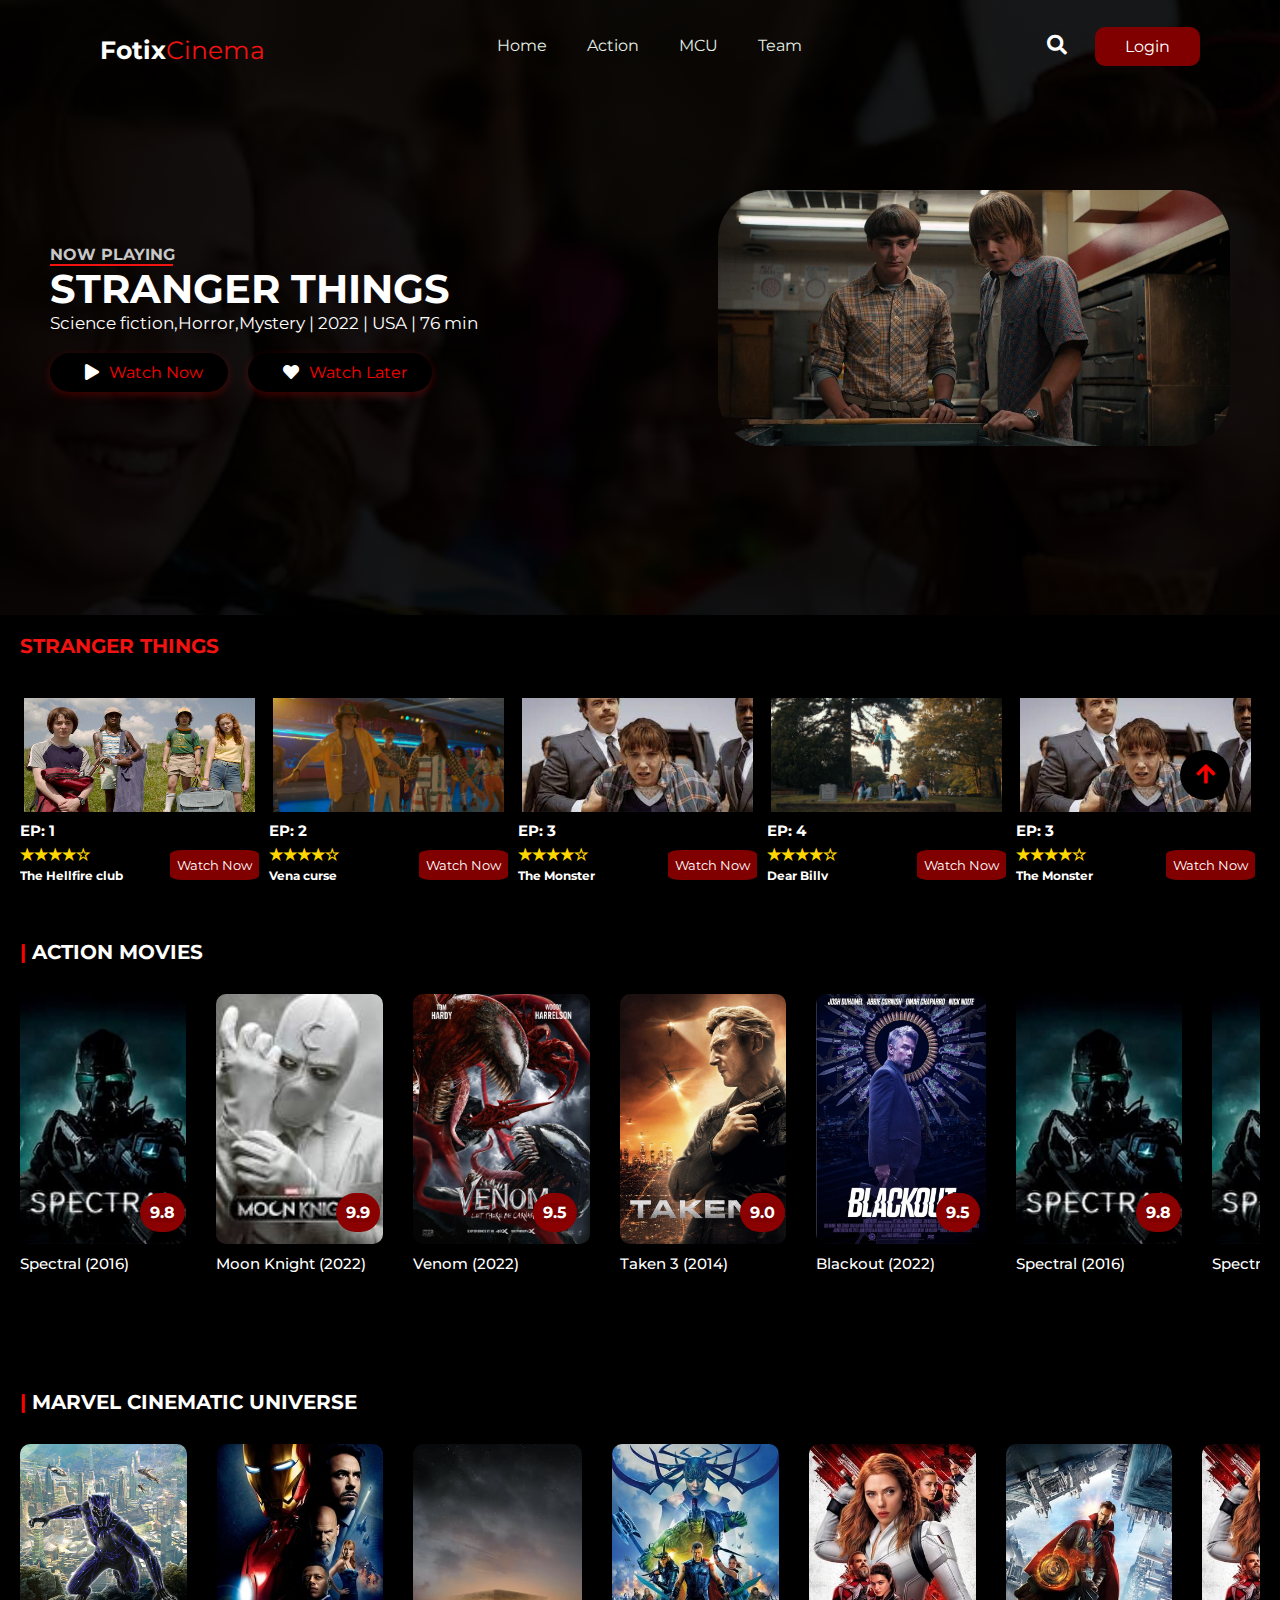
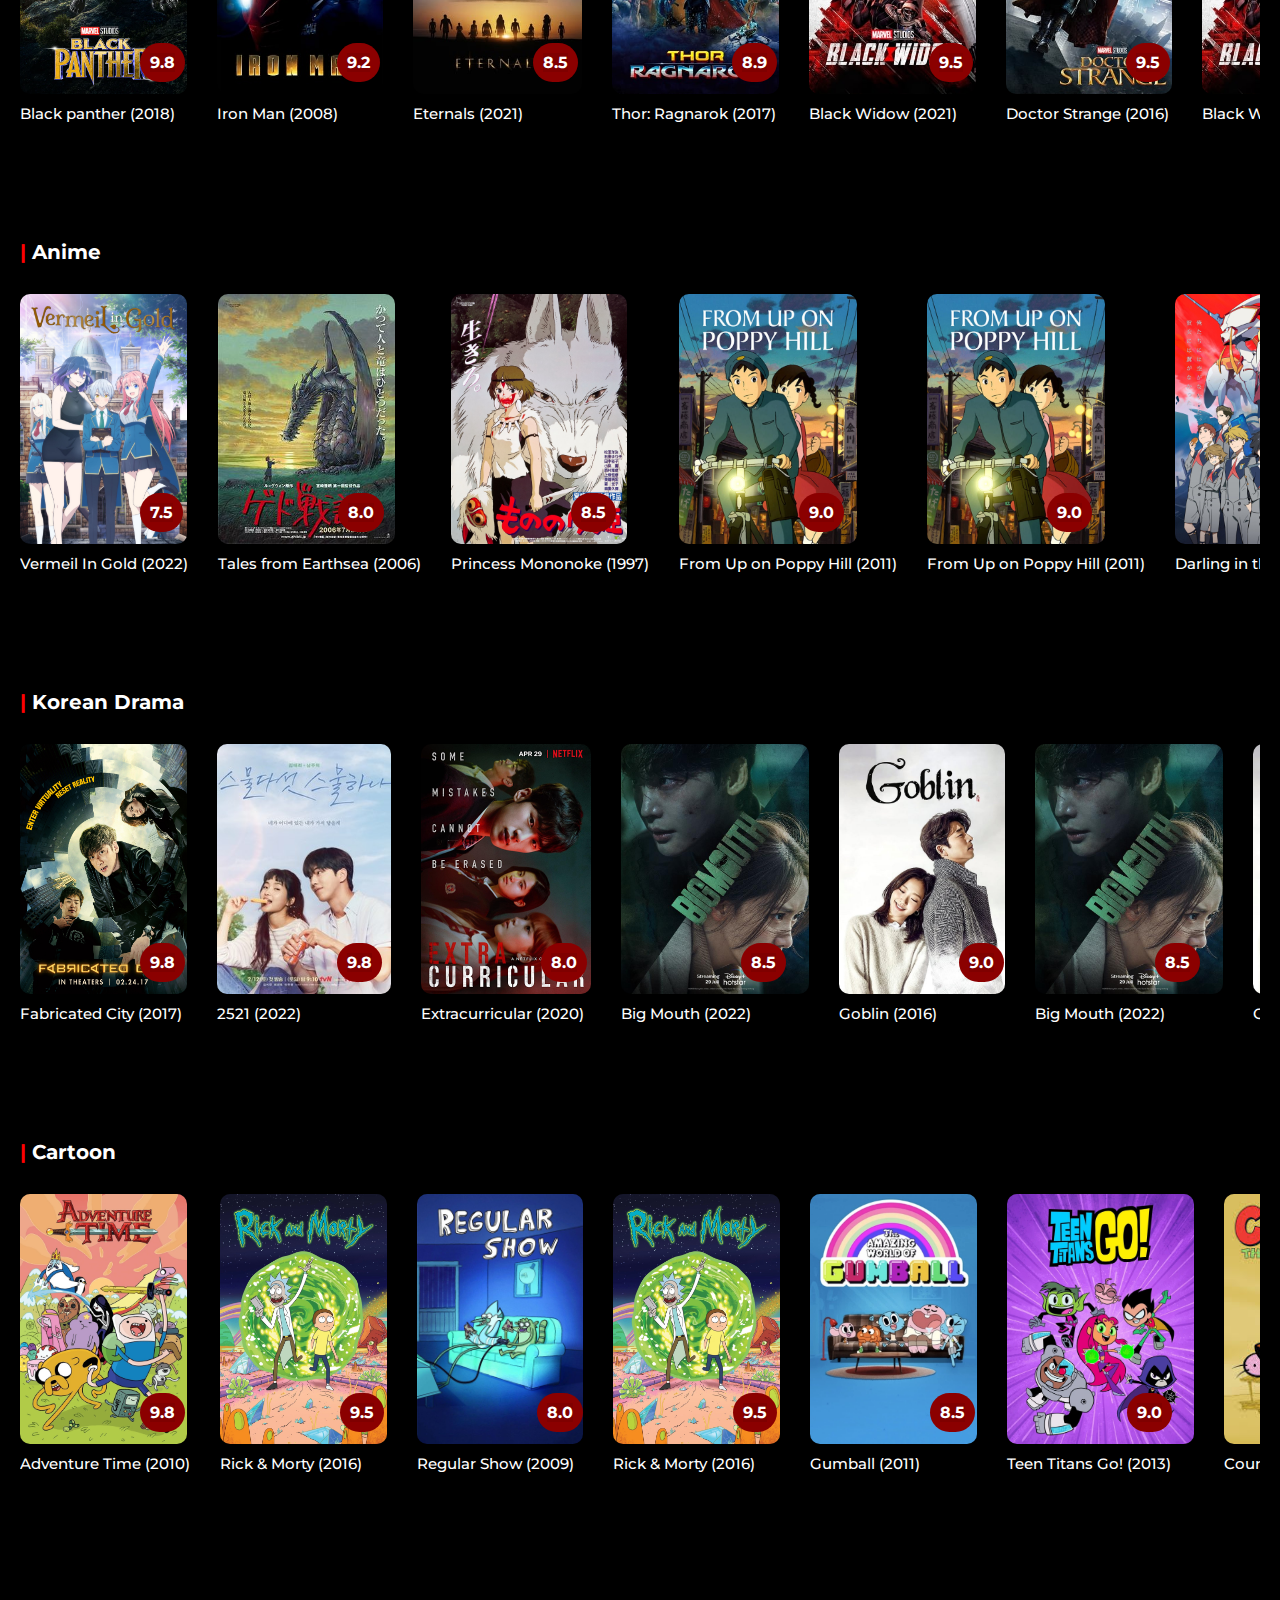
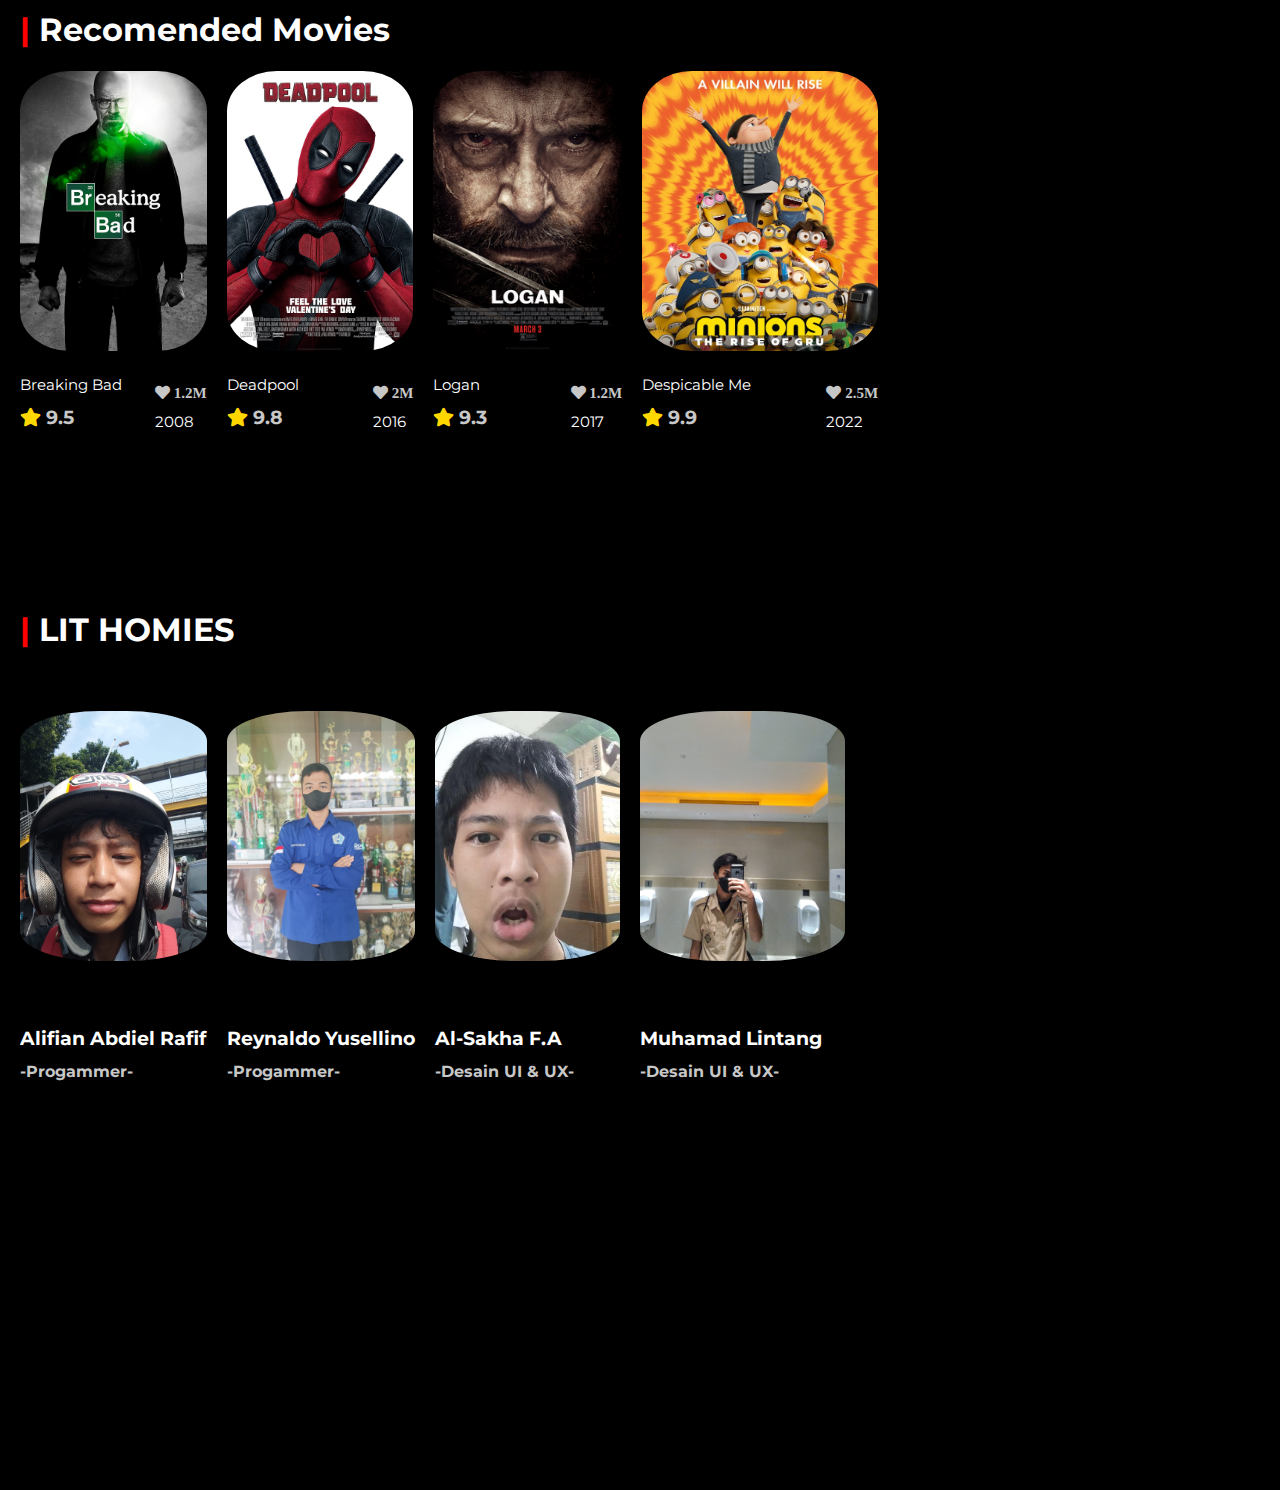
<file: index.html>
<!DOCTYPE html>
<html lang="en">

<head>
    <meta charset="UTF-8">
    <meta http-equiv="X-UA-Compatible" content="IE=edge">
    <meta name="viewport" content="width=device-width, initial-scale=1.0">
    <link rel="stylesheet" href="https://cdnjs.cloudflare.com/ajax/libs/font-awesome/5.15.3/css/all.min.css">
    <link rel="icon" href="images/logo/e.png">
    <link href="https://unpkg.com/aos@2.3.1/dist/aos.css" rel="stylesheet">
    <link rel="stylesheet" href="./css/film.css">
    <link rel="stylesheet" href="./css/responsif.css">
    <title>Fotix Cinema</title>
</head>

<body>
    <!--Header section-->
    <header>
        <div class="logo" id="ayo">
            <h3><span>Fotix</span>Cinema</h3>
        </div>
        <div class="nav nav-biasa">
            <ul>
                <li><a href="">Home</a></li>
                <li><a href="#hollywood">Action</a></li>
                <li><a href="#tollywood">MCU</a></li>
                <li><a href="#us">Team</a></li>
            </ul>
        </div>
        <div class="nav nav-responsive" id="small_menu">
            <ul>
                <li><a href="">Home</a></li>
                <li><a href="#hollywood">Action</a></li>
                <li><a href="#tollywood">MCU</a></li>
                <li><a href="#us">Team</a></li>
                <li><a href="login.html" class="login-responsive">Login</a></li>
            </ul>
        </div>
        <button class="hamburger" id="hamburger">
            <i class="fas fa-bars"></i>
        </button>

        <div class="user">
            <i class="fas fa-search " style="color: white; cursor:pointer;"></i>
            <a class="login" href="login.html">Login</a>
        </div>
    </header>

    <!--Hero section-->
    <section class="heropage-container">
        <div class="heropage">
            <div class="inside-heropage">
                <span>NOW PLAYING</span>
                <div class="line1">

                </div>
                <h1>STRANGER THINGS</h1>
                <p>Science fiction,Horror,Mystery | 2022 | USA | 76 min</p>
                <div class="btn1">
                    <a href=""><i class="fas fa-play"></i>Watch Now</a>
                    <a href=""><i class="fas fa-heart"></i>Watch Later</a>
                </div>
            </div>
            <div class="poster">
                <img src="./img/st.jpg" alt="">
            </div>
        </div>
    </section>


    <!------Lates movies---->
    <div class="latest-movies">
        <br>
        <h1>STRANGER THINGS</h1>

        <div class="latest-container">
            <div class="latest-inside">
                <img src="./img/st1.jpg" alt="">
                <div class="heading1">
                    <h4>EP: 1</h4>
                    <p><span>&#9733;&#9733;&#9733;&#9733;&#9734; </span></p>
                    <h6>The Hellfire club</h6>
                </div>
                <div class="btn2">
                    <a href="">Watch Now</a>
                </div>
            </div>
            <div class="latest-inside">
                <img src="./img/st3.jpg" alt="">
                <div class="heading1">
                    <h4>EP: 2</h4>
                    <p><span>&#9733;&#9733;&#9733;&#9733;&#9734; </span></p>
                    <h6>Vena curse</h6>
                </div>
                <div class="btn2">
                    <a href="">Watch Now</a>
                </div>
            </div>
            <div class="latest-inside">
                <img src="./img/st4.jpeg" alt="">
                <div class="heading1">
                    <h4>EP: 3</h4>
                    <p><span>&#9733;&#9733;&#9733;&#9733;&#9734; </span></p>
                    <h6>The Monster </h6>
                </div>
                <div class="btn2">
                    <a href="">Watch Now</a>
                </div>
            </div>
            <div class="latest-inside">
                <img src="./img/st5.jpg" alt="">
                <div class="heading1">
                    <h4>EP: 4</h4>
                    <p><span>&#9733;&#9733;&#9733;&#9733;&#9734; </span></p>
                    <h6>Dear Billy</h6>
                </div>
                <div class="btn2">
                    <a href="">Watch Now</a>
                </div>
            </div>
            <div class="latest-inside">
                <img src="./img/st4.jpeg" alt="">
                <div class="heading1">
                    <h4>EP: 3</h4>
                    <p><span>&#9733;&#9733;&#9733;&#9733;&#9734; </span></p>
                    <h6>The Monster </h6>
                </div>
                <div class="btn2">
                    <a href="">Watch Now</a>
                </div>
            </div>
            <div class="latest-inside">
                <img src="./img/st5.jpg" alt="">
                <div class="heading1">
                    <h4>EP: 4</h4>
                    <p><span>&#9733;&#9733;&#9733;&#9733;&#9734; </span></p>
                    <h6>Dear Billy</h6>
                </div>
                <div class="btn2">
                    <a href="">Watch Now</a>
                </div>
            </div>

            <div class="latest-inside">
                <img src="./img/st6.jpeg" alt="">
                <div class="heading1">
                    <h4>EP: 5</h4>
                    <p><span>&#9733;&#9733;&#9733;&#9733;&#9734; </span></p>
                    <h6>The Nina project</h6>
                </div>
                <div class="btn2">
                    <a href="">Watch Now</a>
                </div>
            </div>
            <div class="latest-inside">
                <img src="./img/st6.jpeg" alt="">
                <div class="heading1">
                    <h4>EP: 5</h4>
                    <p><span>&#9733;&#9733;&#9733;&#9733;&#9734; </span></p>
                    <h6>The Nina project</h6>
                </div>
                <div class="btn2">
                    <a href="">Watch Now</a>
                </div>
            </div>
            <div class="latest-inside">
                <img src="./img/st6.jpeg" alt="">
                <div class="heading1">
                    <h4>EP: 5</h4>
                    <p><span>&#9733;&#9733;&#9733;&#9733;&#9734; </span></p>
                    <h6>The Nina project</h6>
                </div>
                <div class="btn2">
                    <a href="">Watch Now</a>
                </div>
            </div>
        </div>
    </div>

    <!---Hollywood Movies-->
    <section>
        <div class="hollywood-movies" id="hollywood">
            <h1><span>|</span> ACTION MOVIES</h1>
            <div class="hollywood-container">
                <div class="hollywood-inside">
                    <img src="./img/spectral.jpg" alt="">

                    <h3>Spectral (2016)</h3>
                    <div class="imdb" id="rate">
                        <p>9.8</p>

                    </div>
                </div>
                
                <div class="hollywood-inside">
                    <img src="./img/moon.jpeg" alt="">
                    <h3>Moon Knight (2022)</h3>
                    <div class="imdb" id="rate">
                        <p>9.9</p>
                    </div>
                </div>
                <div class="hollywood-inside">
                    <a href="/Source Code/index.html"><img src="./img/venomm.jpg" alt=""></a>
                    <h3>Venom (2022)</h3>
                    <div class="imdb" id="rate">
                        <p>9.5</p>
                    </div>
                </div>
                <div class="hollywood-inside">
                    <img src="./img/taken3.jpeg" alt="">
                    <h3>Taken 3 (2014)</h3>
                    <div class="imdb" id="rate">
                        <p>9.0</p>
                    </div>
                </div>
                <div class="hollywood-inside">
                    <img src="./img/blackout.jpg" alt="">
                    <h3>Blackout (2022)</h3>
                    <div class="imdb" id="rate">
                        <p>9.5</p>
                    </div>
                </div>
                <div class="hollywood-inside">
                    <img src="./img/spectral.jpg" alt="">

                    <h3>Spectral (2016)</h3>
                    <div class="imdb" id="rate">
                        <p>9.8</p>

                    </div>
                </div>
                <div class="hollywood-inside">
                    <img src="./img/spectral.jpg" alt="">

                    <h3>Spectral (2016)</h3>
                    <div class="imdb" id="rate">
                        <p>9.8</p>

                    </div>
                </div>
                <div class="hollywood-inside">
                    <img src="./img/black.jpg" alt="">
                    <h3>Black Adam (2022)</h3>
                    <div class="imdb" id="rate">
                        <p>8.5</p>
                    </div>
                </div>
                <div class="hollywood-inside">
                    <img src="./img/spectral.jpg" alt="">

                    <h3>Spectral (2016)</h3>
                    <div class="imdb" id="rate">
                        <p>9.8</p>

                    </div>
                </div>
                <div class="hollywood-inside">
                    <img src="./img/spectral.jpg" alt="">

                    <h3>Spectral (2016)</h3>
                    <div class="imdb" id="rate">
                        <p>9.8</p>

                    </div>
                </div>
                <div class="hollywood-inside">
                    <img src="./img/black.jpg" alt="">
                    <h3>Black Adam (2022)</h3>
                    <div class="imdb" id="rate">
                        <p>8.5</p>
                    </div>
                </div>
            </div>
        </div>
        
    </section>
    <!------------->

    <!---tollywood Movies-->
    <section>
        <div class="tollywood-movies" id="tollywood">
            <h1><span>|</span> MARVEL CINEMATIC UNIVERSE</h1>
            <div class="tollywood-container">
                <div class="tollywood-inside">
                    <img src="./img/panther.webp" alt="">
                    <h3>Black panther (2018)</h3>
                    <div class="imdb" id="rate">
                        <p>9.8</p>
                    </div>
                </div>
                <div class="tollywood-inside">
                    <img src="./img/iron.jpg" alt="">
                    <h3>Iron Man (2008)</h3>
                    <div class="imdb" id="rate">
                        <p>9.2</p>
                    </div>
                </div>
                <div class="tollywood-inside">
                    <img src="./img/eternals.jpg" alt="">
                    <h3>Eternals (2021)</h3>
                    <div class="imdb" id="rate">
                        <p>8.5</p>
                    </div>
                </div>
                <div class="tollywood-inside">
                    <img src="./img/thor.jpg" alt="">
                    <h3>Thor: Ragnarok (2017)</h3>
                    <div class="imdb" id="rate">
                        <p>8.9</p>
                    </div>
                </div>
                <div class="tollywood-inside">
                    <img src="./img/widow.jpg" alt="">
                    <h3>Black Widow (2021)</h3>
                    <div class="imdb" id="rate">
                        <p>9.5</p>
                    </div>
                </div>
                <div class="tollywood-inside">
                    <img src="./img/strange.jpg" alt="">
                    <h3>Doctor Strange (2016)</h3>
                    <div class="imdb" id="rate">
                        <p>9.5</p>
                    </div>
                </div>
                <div class="tollywood-inside">
                    <img src="./img/widow.jpg" alt="">
                    <h3>Black Widow (2021)</h3>
                    <div class="imdb" id="rate">
                        <p>9.5</p>
                    </div>
                </div>
                <div class="tollywood-inside">
                    <img src="./img/thor.jpg" alt="">
                    <h3>Thor: Ragnarok (2017)</h3>
                    <div class="imdb" id="rate">
                        <p>8.9</p>
                    </div>
                </div>
                <div class="tollywood-inside">
                    <img src="./img/widow.jpg" alt="">
                    <h3>Black Widow (2021)</h3>
                    <div class="imdb" id="rate">
                        <p>9.5</p>
                    </div>
                </div>
                
            </div>
        </div>
        
    </section>
    <!------------->


    <!---Anime-->
    <section>
        <div class="collywood-movies">
            <h1><span>|</span> Anime</h1>
            <div class="collywood-container">
                <div class="collywood-inside">
                    <img src="./img/vermeil.jpg" alt="">
                    <h3>Vermeil In Gold (2022)</h3>
                    <div class="imdb" id="rate">
                        <p>7.5</p>
                    </div>
                </div>
                <div class="collywood-inside">
                    <img src="./img/tales.jpg" alt="">
                    <h3>Tales from Earthsea (2006)</h3>
                    <div class="imdb" id="rate">
                        <p>8.0</p>
                    </div>
                </div>
                <div class="collywood-inside">
                    <img src="./img/mononoke.png" alt="">
                    <h3>Princess Mononoke (1997)</h3>
                    <div class="imdb" id="rate">
                        <p>8.5</p>
                    </div>
                </div>
                <div class="collywood-inside">
                    <img src="./img/poppy.webp" alt="">
                    <h3>From Up on Poppy Hill (2011)</h3>
                    <div class="imdb" id="rate">
                        <p>9.0</p>
                    </div>
                </div>
                <div class="collywood-inside">
                    <img src="./img/poppy.webp" alt="">
                    <h3>From Up on Poppy Hill (2011)</h3>
                    <div class="imdb" id="rate">
                        <p>9.0</p>
                    </div>
                </div>
                <div class="collywood-inside">
                    <img src="./img/darling.jpg" alt="">
                    <h3>Darling in the Franxx (2018)</h3>
                    <div class="imdb" id="rate">
                        <p>9.2</p>
                    </div>
                </div>
                <div class="collywood-inside">
                    <img src="./img/tokyo.jpg" alt="">
                    <h3>Tokyo Ghoul (2014)</h3>
                    <div class="imdb" id="rate">
                        <p>9.5</p>
                    </div>
                </div>
                <div class="collywood-inside">
                    <img src="./img/tokyo.jpg" alt="">
                    <h3>Tokyo Ghoul (2014)</h3>
                    <div class="imdb" id="rate">
                        <p>9.5</p>
                    </div>
                </div>
            </div>
        </div>
        
    </section>
    <!------------->

    <!---iollywood Movies-->
    <section>
        <div class="iollywood-movies">
            <h1><span>|</span> Korean Drama</h1>
            <div class="iollywood-container">
                <div class="iollywood-inside">
                    <img src="./img/fabri.jpg" alt="">
                    <h3>Fabricated City (2017)</h3>
                    <div class="imdb" id="rate">
                        <p>9.8</p>
                    </div>
                </div>
                <div class="iollywood-inside">
                    <img src="./img/tf.jpg" alt="">
                    <h3>2521 (2022)</h3>
                    <div class="imdb" id="rate">
                        <p>9.8</p>
                    </div>
                </div>
                <div class="iollywood-inside">
                    <img src="./img/extra.jpg" alt="">
                    <h3>Extracurricular (2020)</h3>
                    <div class="imdb" id="rate">
                        <p>8.0</p>
                    </div>
                </div>
                <div class="iollywood-inside">
                    <img src="./img/big.jpg" alt="">
                    <h3>Big Mouth (2022)</h3>
                    <div class="imdb" id="rate">
                        <p>8.5</p>
                    </div>
                </div>
                <div class="iollywood-inside">
                    <img src="./img/goblin.jpg" alt="">
                    <h3>Goblin (2016)</h3>
                    <div class="imdb" id="rate">
                        <p>9.0</p>
                    </div>
                </div>
                <div class="iollywood-inside">
                    <img src="./img/big.jpg" alt="">
                    <h3>Big Mouth (2022)</h3>
                    <div class="imdb" id="rate">
                        <p>8.5</p>
                    </div>
                </div>
                <div class="iollywood-inside">
                    <img src="./img/goblin.jpg" alt="">
                    <h3>Goblin (2016)</h3>
                    <div class="imdb" id="rate">
                        <p>9.0</p>
                    </div>
                </div>
                <div class="iollywood-inside">
                    <img src="./img/porsche.jpg" alt="">
                    <h3>Kinnporsche (2022)</h3>
                    <div class="imdb" id="rate">
                        <p>9.2</p>
                    </div>
                </div>
                <div class="iollywood-inside">
                    <img src="./img/myname.jpg" alt="">
                    <h3>My Name (2021)</h3>
                    <div class="imdb" id="rate">
                        <p>9.5</p>
                    </div>
                </div>
            </div>
        </div>
        
    </section>
    <!------------->



    <!---sollywood Movies-->
    <section>
        <div class="sollywood-movies">
            <h1><span>|</span> Cartoon</h1>
            <div class="sollywood-container">
                <div class="sollywood-inside">
                    <img src="./img/fin.webp" alt="">
                    <h3>Adventure Time (2010)</h3>
                    <div class="imdb" id="rate">
                        <p>9.8</p>
                    </div>
                </div>
                <div class="sollywood-inside">
                    <img src="./img/rick.jpg" alt="">
                    <h3>Rick & Morty (2016)</h3>
                    <div class="imdb" id="rate">
                        <p>9.5</p>
                    </div>
                </div>
                <div class="sollywood-inside">
                    <img src="./img/regu.jpg" alt="">
                    <h3>Regular Show (2009)</h3>
                    <div class="imdb" id="rate">
                        <p>8.0</p>
                    </div>
                </div>
                <div class="sollywood-inside">
                    <img src="./img/rick.jpg" alt="">
                    <h3>Rick & Morty (2016)</h3>
                    <div class="imdb" id="rate">
                        <p>9.5</p>
                    </div>
                </div>
                <div class="sollywood-inside">
                    <img src="./img/gumbal.jpg" alt="">
                    <h3>Gumball (2011)</h3>
                    <div class="imdb" id="rate">
                        <p>8.5</p>
                    </div>
                </div>
                <div class="sollywood-inside">
                    <img src="./img/teen.webp" alt="">
                    <h3>Teen Titans Go! (2013)</h3>
                    <div class="imdb" id="rate">
                        <p>9.0</p>
                    </div>
                </div>
                <div class="sollywood-inside">
                    <img src="./img/courage.jpeg" alt="">
                    <h3>Courage the Cowardly Dog</h3>
                    <div class="imdb" id="rate">
                        <p>9.2</p>
                    </div>
                </div>
                <div class="sollywood-inside">
                    <img src="./img/uncle.jpg" alt="">
                    <h3>Uncle Grandpa (2013)</h3>
                    <div class="imdb" id="rate">
                        <p>9.5</p>
                    </div>
                </div>
                <div class="sollywood-inside">
                    <img src="./img/teen.webp" alt="">
                    <h3>Teen Titans Go! (2013)</h3>
                    <div class="imdb" id="rate">
                        <p>9.0</p>
                    </div>
                </div>
                <div class="sollywood-inside">
                    <img src="./img/uncle.jpg" alt="">
                    <h3>Uncle Grandpa (2013)</h3>
                    <div class="imdb" id="rate">
                        <p>9.5</p>
                    </div>
                </div>
            </div>
        </div>
        
    </section>
    <!------------->

    <section class="akira">
        <div class="yt-movies" id="yt">
            <h1><span>|</span> Recomended Movies</h1>

            <div class="yt-container">
                <div class="inside-yt">
                    <img src="./img/BREAK.jpg" alt="">
                    <div class="heading2">
                        <p>Breaking Bad </p>
                        <h3 class="text-area" style="color: gold;"><i class="fa fa-star" aria-hidden="true"></i><span>
                                9.5</span></h3>
                        <div class="like">
                            <span><i class="fas fa-heart"> 1.2M</i></span>
                            <p>2008</p>

                        </div>
                        <p></p>
                    </div>
                </div>
                <div class="inside-yt">
                    <img src="./img/poolll.jpg" alt="">
                    <div class="heading2">
                        <p>Deadpool</p>
                        <h3 class="text-area" style="color: gold;"><i class="fa fa-star" aria-hidden="true"></i><span>
                                9.8</span></h3>
                        <div class="like">
                            <span><i class="fas fa-heart"> 2M</i></span>
                            <p>2016</p>

                        </div>
                        <p></p>
                    </div>
                </div>
                <div class="inside-yt">
                    <img src="./img/logan.jpg" alt="">
                    <div class="heading2">
                        <p>Logan</p>
                        <h3 class="text-area" style="color: gold;"><i class="fa fa-star" aria-hidden="true"></i><span>
                                9.3</span></h3>
                        <div class="like">
                            <span><i class="fas fa-heart"> 1.2M</i></span>
                            <p>2017</p>
                        </div>
                        <p></p>
                    </div>
                </div>
                <div class="inside-yt">
                    <img src="./img/minions.jpg" alt="">
                    <div class="heading2">
                        <p>Despicable Me</p>
                        <h3 class="text-area" style="color: gold;"><i class="fa fa-star" aria-hidden="true"></i><span>
                                9.9</span></h3>
                        <div class="like">
                            <span><i class="fas fa-heart"> 2.5M</i></span>
                            <p>2022</p>
                        </div>
                    </div>
                </div>
            </div>
        </div>
    </section>

    <!--us-->
    <section class="us" id="us">
        <div class="contact">
            <h1><span>|</span> LIT HOMIES</h1>
            <div class="contact-container">
                <div class="contact-inside">
                    <img src="./img/apin.jpg" alt="">
                    <div class="contact-heading">
                        <h3>Alifian Abdiel Rafif</h3>
                        <span>-Progammer-</span>
                    </div>
                </div>
                <div class="contact-inside">
                    <img src="./img/aldo.jpeg" alt="">
                    <div class="contact-heading">
                        <h3>Reynaldo Yusellino</h3>
                        <span>-Progammer-</span>
                    </div>
                </div>
                <div class="contact-inside">
                    <img src="./img/sakha.PNG" alt="">
                    <div class="contact-heading">
                        <h3>Al-Sakha F.A</h3>
                        <span>-Desain UI & UX-</span>
                    </div>
                </div>
                <div class="contact-inside">
                    <img src="./img/lintang.jpeg" alt="">
                    <div class="contact-heading">
                        <h3>Muhamad Lintang</h3>
                        <span>-Desain UI & UX-</span>
                    </div>
                </div>
            </div>
        </div>

    </section>


    <!--Goto button-->
    <div class="scroll">
        <a href="#ayo"><i class="fas fa-arrow-up "></i></a>
    </div>
    <script src="https://unpkg.com/aos@2.3.1/dist/aos.js"></script>


</body>
<script>
    $(document).ready(function() {
        $(window).scroll(function() {
            $('.hollywood-inside', 'tollywood-inside', 'collywood-inside', 'iollywood-inside', 'sollywood-inside').each(function() {
                var hollywoodInside = $(this);
                var imdb = hollywoodInside.find('.imdb');
                imdb.css('left', hollywoodInside.position().left);
            });
        });
    });
</script>
<script src="./js/nav.js"></script>
</html>
</file>
<file: css/film.css>
@import url('https://fonts.googleapis.com/css2?family=Montserrat:ital,wght@0,100;0,200;0,300;0,400;0,500;0,600;0,700;0,800;0,900;1,100;1,500;1,600;1,700;1,800;1,900&display=swap');

* {
    margin: 0;
    padding: 0;
    font-family: 'Montserrat', sans-serif;
    box-sizing: border-box;
}

html {
    scroll-behavior: smooth;
}

body {
    background-image: linear-gradient(rgba(0, 0, 0, 0.9), rgba(0, 0, 0, 0.9)), url('../img/background.jpg');
    background-position: center;
    background-size: cover;
    background-repeat: no-repeat;
    height: 130vh;
    width: 100%;
    overflow-x: hidden;
}

header {
    color: rgb(184, 179, 179);
    display: flex;
    height: 10vh;
    width: 100%;
    justify-content: space-between;
    align-items: center;
    padding: 0 40px;

}

#iconbar {
    color: white;
    font-size: 2rem;
    position: absolute;
    top: 20px;
    right: 20px;
    opacity: 0;
    visibility: hidden;
}

#iconbar:hover {
    color: teal;
}

.logo {
    margin-left: 60px;
    margin-top: 50px;

}

.logo img {
    height: 7vh;
}

.logo h3 span {
    color: rgb(255, 255, 255);
}

.logo h3 {
    color: rgb(241, 18, 18);
    font-size: 25px;
    font-weight: normal;
    margin-top: -35px;
}

.nav ul {
    display: flex;
}

.nav-responsive{
    display: none;
    z-index: 99;
    position: absolute;
    top: 65px;
    right: 40px;
    width: 150px;
    height: 0px;
    opacity: 0;
    text-align: end;
    background-color: #800000;
    border-radius: 20px 0 20px 20px;
    transition: 0.3s ease-out;
}
.nav-responsive ul{
    display: none;
    height: 100%;
    flex-direction: column;
    justify-content: space-around;
    padding-right: 20px;
    padding-bottom: 10px;
}

.nav-responsive .login-responsive{
    background-color: white;
    color: #800000;
    padding: 5px 20px;
    width: 100%;
}

.nav ul li {
    list-style: none;
}

.nav ul li a {
    text-decoration: none;
    padding: 0px 20px;
    color: rgb(227, 238, 227);
}

.nav ul li a:hover {
    color: rgb(185, 10, 10);
    font-weight: bolder;
    transition: 0.4s;
}


.user {
    cursor: pointer;
    color: teal;
    margin-right: 40px;
}

.user a {
    padding: 10px 30px;
    color: white;
    background-color: rgb(128, 0, 0);
    text-decoration: none;
    border-radius: 10px;
}

.user a:hover {
    opacity: 0.5;
    filter: alpha(opacity=50);
    animation: 0.8s;
}

.user i {
    font-size: 20px;
    margin-right: 10px;
}

.user h4 {
    border-radius: 40px;
    background: teal;
    padding: 10px 20px;
    margin-top: 40px;
    margin-right: 40px;
}

.user i {
    padding: 0px 14px;
}

.user h4:hover {
    color: teal;
    background: black;
}

.heropage {
    position: absolute;
    width: 100%;
    padding: 0 50px;
    display: flex;
    flex-wrap: wrap-reverse;
    justify-content: space-between;
    align-items: center;
    color: white;
    margin-top: 100px;
    /* margin-left: 100px; */
}


.inside-heropage {
    /* line-height: 2; */
}

.inside-heropage h1 {
    font-size: 40px;
}

.inside-heropage p {
    font-size: 17px;
}

span {
    color: rgb(199, 199, 199);
    font-weight: bold;

}

.line1 {
    height: 2px;
    background-color: rgb(241, 18, 18);
    width: 123px;
    margin-left: 0px;
    margin-top: 0px;
    position: absolute;
}

.btn1 {
    width: 80%;
    gap: 20px;
    margin-top: 20px;
    display: flex;
    justify-content: space-between;
    
}

.btn1 a {
    background-color: rgb(0, 0, 0);
    box-shadow: rgba(255, 0, 0, 0.24) 0px 3px 8px;
    color: rgb(255, 0, 0);
    padding: 10px 25px;
    text-decoration: none;
    border-radius: 30px;
    white-space: nowrap;
}

.btn1 a:hover {
    background: rgb(255, 0, 0);
    color: rgb(255, 255, 255);
}

.btn1 i {
    color: rgb(255, 255, 255);
    padding: 0px 10px;
}

.btn1 i:hover {
    color: white;
}

.poster {
    /* margin-top: 130px;
    margin-right: 55px; */
}

.poster img {
    width: 40vw;
    max-width: 690px;
    height: auto;
    float: right;
    border-radius: 50px;
    cursor: pointer;
    transition: all 500ms ease-in-out;
}

.poster img:hover {
    transform: scale(1.1);
}

.latest-movies {
    position: absolute;
    width: 100%;
    height: 100%;
    background-color: black;
    margin-top: 525px;
    padding: 0px 20px;
}

.latest-movies h1 {
    font-size: 20px;
    color: rgb(241, 18, 18);
}

.latest-inside p span {
    color: gold;
}

.latest-container {
    padding: 6px 0px;
}

.latest-container {
    display: flex;
    margin-top: 30px;
    justify-content: space-between;
    align-items: center;
}

.latest-container {
    overflow-y: hidden;
    display: flex;
    overflow-x: auto;
    scrollbar-width: none;
    -ms-overflow-style: none;
    scroll-behavior: smooth;
    scroll-snap-type: x mandatory;
}

.latest-container::-webkit-scrollbar { 
    display: none; 
}
.latest-inside {
    flex: 0 0 auto;
    margin-right: 10px;
    scroll-snap-align: start;
}

.latest-inside img {
    width: 100%;
    height: 122px;
    cursor: pointer;
    padding: 4px;
    transition: all 500ms ease-in-out;
}

.latest-inside img:hover {
    transform: scale(1.1);
}

.heading1 {
    color: white;
    line-height: 1.5;
}

.heading1 h4 {
    font-size: 15px;
}

.heading1 h6 {
    font-size: 12px;
}

.btn2 {
    margin-top: -30px;
    margin-left: 150px;
}

.btn2 a {
    font-size: 13px;
    text-decoration: none;
    background: maroon;
    padding: 7px 7px;
    border-radius: 15%;
    color: white;

}

.btn2 a:hover {
    background-color: red;
    color: white;
}

.hollywood-movies {
    position: absolute;
    width: 100%;
    height: 100%;
    background-color: black;
    padding: 0px 20px;
    color: white;
    margin-top: 850px;
}

.hollywood-movies h1 {
    font-size: 20px;
    color: rgb(255, 255, 255);
}

.hollywood-movies h1 span {
    color: red;
}

.hollywood-container {
    margin-top: 30px;
    display: flex;
    justify-content: space-between;
    align-items: center;
}

.hollywood-inside h3 {
    font-size: 15px;
    font-weight: 500;
    margin-top: 6px;

}

.hollywood-container {
    gap: 20px;
    overflow-y: hidden;
    display: flex;
    overflow-x: auto;
    scrollbar-width: none;
    -ms-overflow-style: none;
    scroll-behavior: smooth;
    scroll-snap-type: x mandatory;
}

.hollywood-container::-webkit-scrollbar { 
    display: none; 
}

.hollywood-inside {
    position: relative;
    flex: 0 0 auto;
    margin-right: 10px;
    scroll-snap-align: start;
}

.hollywood-inside img {
    height: 250px;
    border-radius: 10px;
    transition: all 500ms ease-in-out;
}

.hollywood-inside img:hover {
    transform: scale(1.1);
    cursor: pointer;
}

.imdb {
    background-color: blueviolet;
    border-radius: 20px;
    position: absolute;
    padding: 10px 10px;
    color: white;
    margin-top: -80px;
    margin-left: 120px;
    font-weight: bolder;
}

.imdb p {
    color: white;
}

#rate {
    background-color: darkred;
}

.more1 {
    position: absolute;
    margin-top: 860px;
    margin-left: 1220px;
}

.more1 a {
    color: teal;
    font-weight: bolder;
    text-decoration: none;
}

.tollywood-movies {
    position: absolute;
    width: 100%;
    height: 100%;
    background-color: black;
    padding: 0px 20px;
    color: white;
    margin-top: 1300px;
}

.tollywood-movies h1 {
    font-size: 20px;
    color: rgb(255, 255, 255);
}

#tollywood h1 {
    color: white;
}

#tollywood h1 span {
    color: red;
}

.imdb p {
    background-color: maroon;
}

.tollywood-container {
    margin-top: 30px;
    display: flex;
    justify-content: space-between;
    align-items: center;
}

.tollywood-inside h3 {
    font-size: 15px;
    font-weight: 500;
    margin-top: 6px;

}

.tollywood-container {
    gap: 20px;
    overflow-y: hidden;
    display: flex;
    overflow-x: auto;
    scrollbar-width: none;
    -ms-overflow-style: none;
    scroll-behavior: smooth;
    scroll-snap-type: x mandatory;
}

.tollywood-container::-webkit-scrollbar { 
    display: none; 
}

.tollywood-inside {
    flex: 0 0 auto;
    margin-right: 10px;
    scroll-snap-align: start;
    position: relative;
}

.tollywood-inside img {
    height: 250px;
    transition: all 500ms ease-in-out;
    border-radius: 10px;
}

.tollywood-inside img:hover {
    transform: scale(1.1);
    cursor: pointer;
}

.imdb {
    background: teal;
    border-radius: 20px;
    position: absolute;
    padding: 10px 10px;
    color: white;
    margin-top: -80px;
    margin-left: 120px;
    font-weight: bolder;
}

.collywood-movies {
    position: absolute;
    width: 100%;
    height: 100%;
    background-color: black;
    padding: 0px 20px;
    color: white;
    margin-top: 1750px;
}

.collywood-movies h1 {
    font-size: 20px;
    color: white;
}

.collywood-movies h1 span {
    color: red;
}

.collywood-container {
    margin-top: 30px;
    display: flex;
    justify-content: space-between;
    align-items: center;
}

.collywood-inside h3 {
    font-size: 15px;
    font-weight: 500;
    margin-top: 6px;

}

.collywood-container {
    gap: 20px;
    overflow-y: hidden;
    display: flex;
    overflow-x: auto;
    scrollbar-width: none;
    -ms-overflow-style: none;
    scroll-behavior: smooth;
    scroll-snap-type: x mandatory;
}

.collywood-container::-webkit-scrollbar { 
    display: none; 
}

.collywood-inside {
    flex: 0 0 auto;
    margin-right: 10px;
    scroll-snap-align: start;
    position: relative;
}

.collywood-inside img {
    height: 250px;
    transition: all 500ms ease-in-out;
    border-radius: 10px;
}

.collywood-inside img:hover {
    transform: scale(1.1);
    cursor: pointer;
}

.imdb {
    background: teal;
    border-radius: 20px;
    position: absolute;
    padding: 10px 10px;
    color: white;
    margin-top: -80px;
    margin-left: 120px;
    font-weight: bolder;
}

.more3 {
    position: absolute;
    margin-top: 1300px;
}

.more3 a {
    color: teal;
    font-weight: bolder;
    text-decoration: none;
}

.tollywood-movies {
    position: absolute;
    width: 100%;
    height: 100%;
    background-color: black;
    padding: 0px 20px;
    color: white;
    margin-top: 1300px;
}

.tollywood-movies h1 {
    font-size: 20px;
    color: rgb(18, 241, 241);
}

.tollywood-container {
    margin-top: 30px;
    display: flex;
    justify-content: space-between;
    align-items: center;
}

.tollywood-inside h3 {
    font-size: 15px;
    font-weight: 500;
    margin-top: 6px;
}

.tollywood-inside img {
    height: 250px;
    transition: all 500ms ease-in-out;
    border-radius: 10px;
}

.tollywood-inside img:hover {
    transform: scale(1.1);
    cursor: pointer;
}

.imdb {
    background: teal;
    border-radius: 20px;
    position: absolute;
    padding: 10px 10px;
    color: white;
    margin-top: -80px;
    margin-left: 120px;
    font-weight: bolder;
}

.more2 {
    position: absolute;
    margin-top: 1730px;
    margin-left: 1220px;
}

.more2 a {
    color: teal;
    font-weight: bolder;
    text-decoration: none;
}

.iollywood-movies {
    position: absolute;
    width: 100%;
    height: 100%;
    background-color: black;
    padding: 0px 20px;
    color: white;
    margin-top: 2200px;
}

.iollywood-movies h1 {
    font-size: 20px;
    color: white;
}

.iollywood-movies h1 span {
    color: red;
}

.iollywood-container {
    margin-top: 30px;
    display: flex;
    justify-content: space-between;
    align-items: center;
}

.iollywood-inside h3 {
    font-size: 15px;
    font-weight: 500;
    margin-top: 6px;
}

.iollywood-container {
    gap: 20px;
    overflow-y: hidden;
    display: flex;
    overflow-x: auto;
    scrollbar-width: none;
    -ms-overflow-style: none;
    scroll-behavior: smooth;
    scroll-snap-type: x mandatory;
}

.iollywood-container::-webkit-scrollbar { 
    display: none; 
}

.iollywood-inside {
    flex: 0 0 auto;
    margin-right: 10px;
    scroll-snap-align: start;
    position: relative;
}

.iollywood-inside img {
    height: 250px;
    transition: all 500ms ease-in-out;
    border-radius: 10px;
}

.iollywood-inside img:hover {
    transform: scale(1.1);
    cursor: pointer;
}

.imdb {
    background: teal;
    border-radius: 20px;
    position: absolute;
    padding: 10px 10px;
    color: white;
    margin-top: -80px;
    margin-left: 120px;
    font-weight: bolder;
}

.more4 {
    position: absolute;
    margin-top: 2200px;
    margin-left: 1220px;
}

.more4 a {
    color: teal;
    font-weight: bolder;
    text-decoration: none;
}

.sollywood-movies {
    position: absolute;
    width: 100%;
    height: 75%;
    background-color: black;
    padding: 0px 20px;
    color: white;
    margin-top: 2650px;
}

.sollywood-movies h1 {
    font-size: 20px;
    color: white;
}

.sollywood-movies h1 span {
    color: red;
}

.sollywood-container {
    margin-top: 30px;
    display: flex;
    justify-content: space-between;
    align-items: center;
}

.sollywood-inside h3 {
    font-size: 15px;
    font-weight: 500;
    margin-top: 6px;

}

.sollywood-container {
    gap: 20px;
    overflow-y: hidden;
    display: flex;
    overflow-x: auto;
    scrollbar-width: none;
    -ms-overflow-style: none;
    scroll-behavior: smooth;
    scroll-snap-type: x mandatory;
}

.sollywood-container::-webkit-scrollbar { 
    display: none; 
}

.sollywood-inside {
    flex: 0 0 auto;
    margin-right: 10px;
    scroll-snap-align: start;
    position: relative;
}

.sollywood-inside img {
    height: 250px;
    border-radius: 10px;
    transition: all 500ms ease-in-out;
}

.sollywood-inside img:hover {
    transform: scale(1.1);
    cursor: pointer;
}

.imdb {
    background: teal;
    border-radius: 20px;
    position: absolute;
    padding: 10px 10px;
    color: white;
    margin-top: -80px;
    margin-left: 120px;
    font-weight: bolder;
}

.more5 {
    position: absolute;
    margin-top: 860px;
    margin-left: 1220px;
}

.more5 a {

    color: teal;
    font-weight: bolder;
    text-decoration: none;
}

.akira {

    position: absolute;
    height: 100%;
    width: 100%;
    background: black;
    color: white;
    margin-top: 3100px;
}

.yt-movies {
    padding: 10px 20px;
    width: 100%;
    line-height: 1.9;
}

.yt-movies h1 {
    color: white;
    font: 20px;
}
.yt-movies h1 span{
    color: red;
}


.yt-movies p {
    font-size: 25px;
}

.yt-container {
    gap: 20px;
    overflow-y: hidden;
    display: flex;
    overflow-x: auto;
    scrollbar-width: none;
    -ms-overflow-style: none;
    scroll-behavior: smooth;
    scroll-snap-type: x mandatory;
}
.yt-container::-webkit-scrollbar { 
    display: none; 
}

.inside-yt img {
    padding: 10px 0px;
    height: 300px;
    border-radius: 50px;
    transition: all 500ms ease-in-out;
}

.inside-yt img:hover {
    transform: scale(1.1);
    cursor: pointer;
}

.heading2 p {
    font-size: 15px;
}

.like {
    font-size: 15px;
    float: right;
    margin-top: -56px;
}

.youtubebtn {
    position: absolute;
    height: 30%;
    background-color: black;
    width: 100%;
    margin-top: 3700px;
    text-align: center;
}

.youtubebtn a {
    text-decoration: none;
    padding: 10px 30px;
    background: teal;
    color: black;
    font-weight: 700;
    border-radius: 40px;
}

.youtubebtn i {
    padding: 0px 4px;
    font-size: 19px;
}

.us {
    position: absolute;
    height: 100%;
    width: 100%;
    background: black;
    color: white;
    margin-top: 3700px;
}

.contact {
    padding: 10px 20px;
    line-height: 1.9;
}

.contact h1 {
    color: white;
}
.contact h1 span{
    color: red;
}

.contact-container {
    gap: 20px;
    display: flex;
    overflow-x: auto;
    scrollbar-width: none;
    -ms-overflow-style: none;
    scroll-behavior: smooth;
    scroll-snap-type: x mandatory;
    
}
.contact-container::-webkit-scrollbar { 
    display: none; 
}

.contact-inside{
    margin-bottom: 20px;
}
.contact-inside img {
    padding: 50px 0px;
    height: 350px;
    border-radius: 80px;
    transition: all 500ms;
}


.contact-inside:hover {
    transform: scale(1.1);
    cursor: pointer;
}


.footer {
    position: absolute;
    margin-top: 3860px;
    height: 20vh;
    color: white;
    background: #141414;
    width: 100%;
}

.logopart img {
    height: 7vh;
    margin-left: 70px;
    margin-top: -50px;
}

.logopart h1 {
    color: rgb(18, 241, 241);
    font-size: 25px;
    margin-top: 40px;
    margin-left: 120px;
}

.footer-container {
    display: flex;
    justify-content: space-between;
    align-items: center;
}

.copyright {
    font-size: 16px;
    font-weight: 500;
    margin-top: 30px;
}

.socials i {
    font-size: 27px;
    margin-top: 30px;
    padding: 0px 4px;
    color: rgb(18, 241, 241);
}

.btn4 {
    margin-right: 60px;
    margin-top: 30px;
}

.btn4 a {
    text-decoration: none;
    padding: 10px 25px;
    color: black;
    background: teal;
    border-radius: 30px;
}

.scroll {
    position: fixed;
    width: 50px;
    height: 50px;
    background: rgb(0, 0, 0);
    border-radius: 50px;
    bottom: 100px;
    right: 50px;
    text-decoration: none;
    font-size: 22px;
    line-height: 50px;
    text-align: center;
}

.scroll i {
    color: rgb(255, 0, 0);
}

.scroll i:hover {
    color: rgb(255, 255, 255);
}

.scroll:hover {
    background-color: red;
    color: white;
}

.hamburger {
    background-color: transparent;
    border: 0;
    color: white;
    text-decoration: none;
    display: none;
    cursor: pointer;
}
.hamburger i{
    font-size: 30px;
}

.hamburger:focus {
    outline: none;
}

/* @media(max-width:360px) {
    .nav ul {
        display: none;
    }

    .hamburger {
        display: block;
    }


}

@media (max-width: 600px) {
    .logo {
        text-align: center;
    }
    .logo img {
        display: block;
        margin: 0 auto;
    }
    .nav {
        text-align: center;
    }
    .nav ul {
        display: none;
    }
    .hamburger {
        display: block;
    }
    .user {
        text-align: center;
        margin-top: 10px;
    }
    
} */
</file>
<file: css/responsif.css>
/* Untuk tablet */
@media screen and (max-width: 768px) {
  .nav-biasa {
    display: none;
  }
  .hamburger, .nav-responsive {
    display: block;
  }
  .user {
    display: none;
  }
  .logo {
    margin-left: 0;
  }
  .heropage .poster {
    margin-bottom: 30px;
  }
  .heropage .poster img {
    width: 60vw;
    max-width: none;
    max-width: none;
  }
}
.open {
  height: 200px;
  opacity: 1;
  top: 65px;
}
.open ul {
  display: flex;
}

@media screen and (max-width: 576px) {
  .heropage {
    margin-top: 45px;
  }
  .heropage img {
    width: 80vw;
  }
  .btn1 {
    flex-wrap: wrap;
  }
  .btn1 a {
    margin-bottom: 10px;
  }
}/*# sourceMappingURL=responsif.css.map */
</file>
